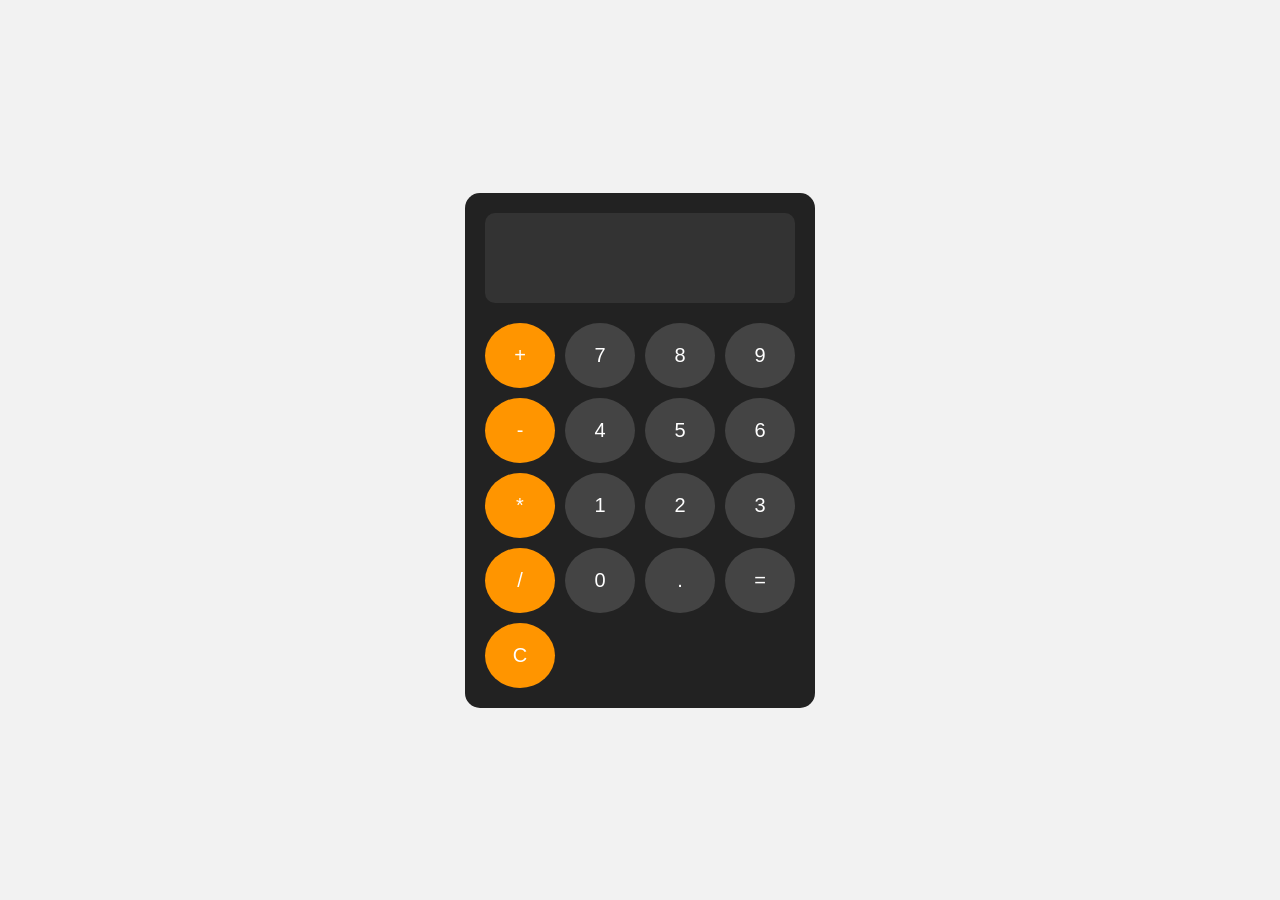
<file: Calculator/index.html>
<!DOCTYPE html>
<html lang="en">
    <head>
        <meta charset="UTF-8">
        <meta name="viewport" content="width=device-width,initial-scale=1.0">
        <title>CodeAlpha Calculator</title>
        <link rel="stylesheet" href="style.css">
    </head>
    <body>
       <div class="calculator">
    <input type="text" id="display" readonly>
    <div class="btns">
        <button class="btn" onclick="addToDisplay('+')">+</button>
        <button onclick="addToDisplay('7')">7</button>
        <button onclick="addToDisplay('8')">8</button>
        <button onclick="addToDisplay('9')">9</button>
        <button class="btn" onclick="addToDisplay('-')">-</button>
        <button onclick="addToDisplay('4')">4</button>
        <button onclick="addToDisplay('5')">5</button>
        <button onclick="addToDisplay('6')">6</button>
        <button class="btn" onclick="addToDisplay('*')">*</button>
        <button onclick="addToDisplay('1')">1</button>
        <button onclick="addToDisplay('2')">2</button>
        <button onclick="addToDisplay('3')">3</button>
        <button class="btn" onclick="addToDisplay('/')">/</button>
        <button onclick="addToDisplay('0')">0</button>
        <button onclick="addToDisplay('.')">.</button>
        <button onclick="calculate()">=</button>
        <button class="btn" onclick="clearDisplay()">C</button>
    </div>
</div>
        <script src="script.js"></script>
    </body>
</html>
</file>
<file: Calculator/style.css>
* {
    box-sizing: border-box;
}
body {
    margin: 0;
    height: 100vh;
    display: flex;
    justify-content: center;
    align-items: center;
    background-color: #f2f2f2;
    font-family: Arial, sans-serif;
}
.calculator {
    width: 350px;
    padding: 20px;
    background-color: #222;
    border-radius: 15px;
}
#display {
    width: 100%;
    height: 90px;
    margin-bottom: 20px;
    padding: 10px 15px;
    border: none;
    border-radius: 10px;
    outline: none;
    background-color: #333;
    color: white;
    text-align: right;
    font-size: 42px;
    font-weight: bold;
    overflow: hidden;
}
.btns {
    display: grid;
    grid-template-columns: repeat(4, 1fr);
    gap: 10px;
}
button {
    height: 65px;
    border: none;
    border-radius: 50%;
    background-color: #444;
    color: white;
    font-size: 20px;
    cursor: pointer;
}
button:hover {
    background-color: #555;
}
button:active {
    transform: scale(0.95);
}
.btn {
    background-color: #ff9500;
}
.btn:hover {
    background-color: #ffaa33;
}
</file>
